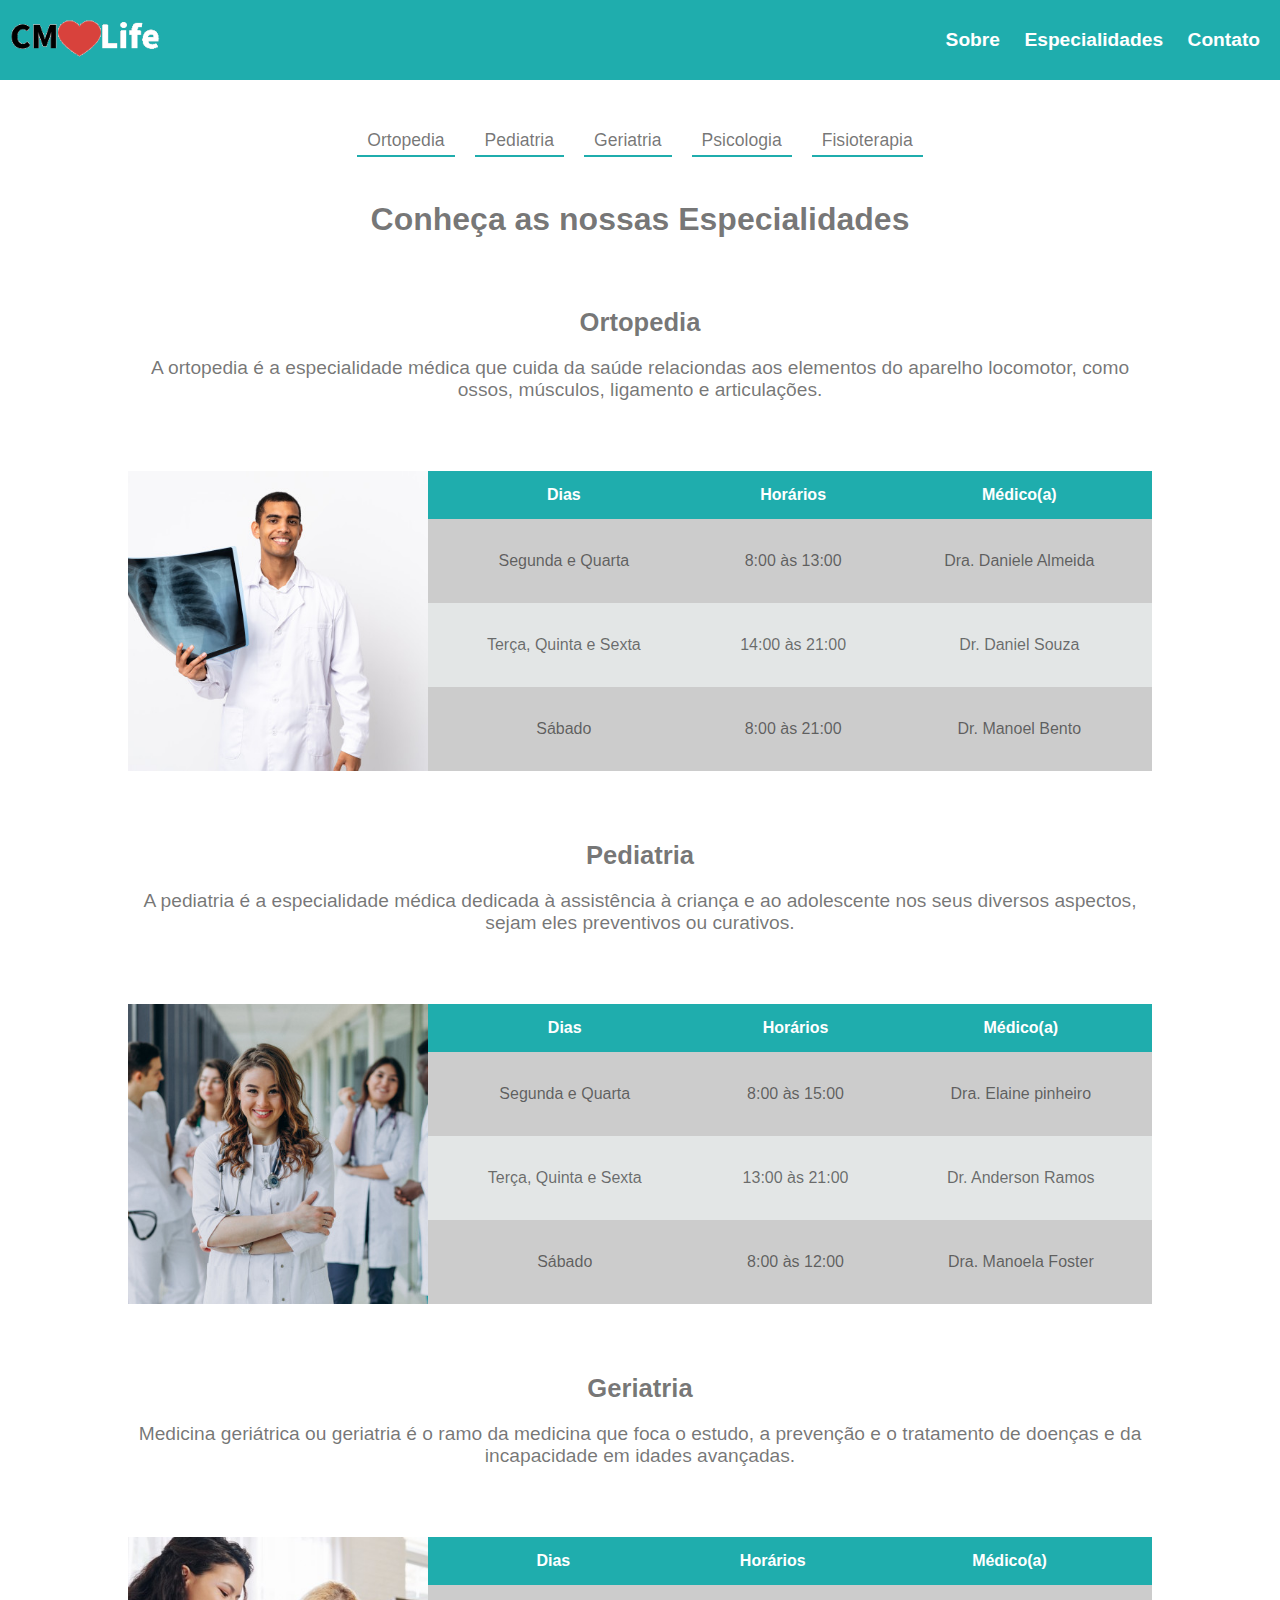
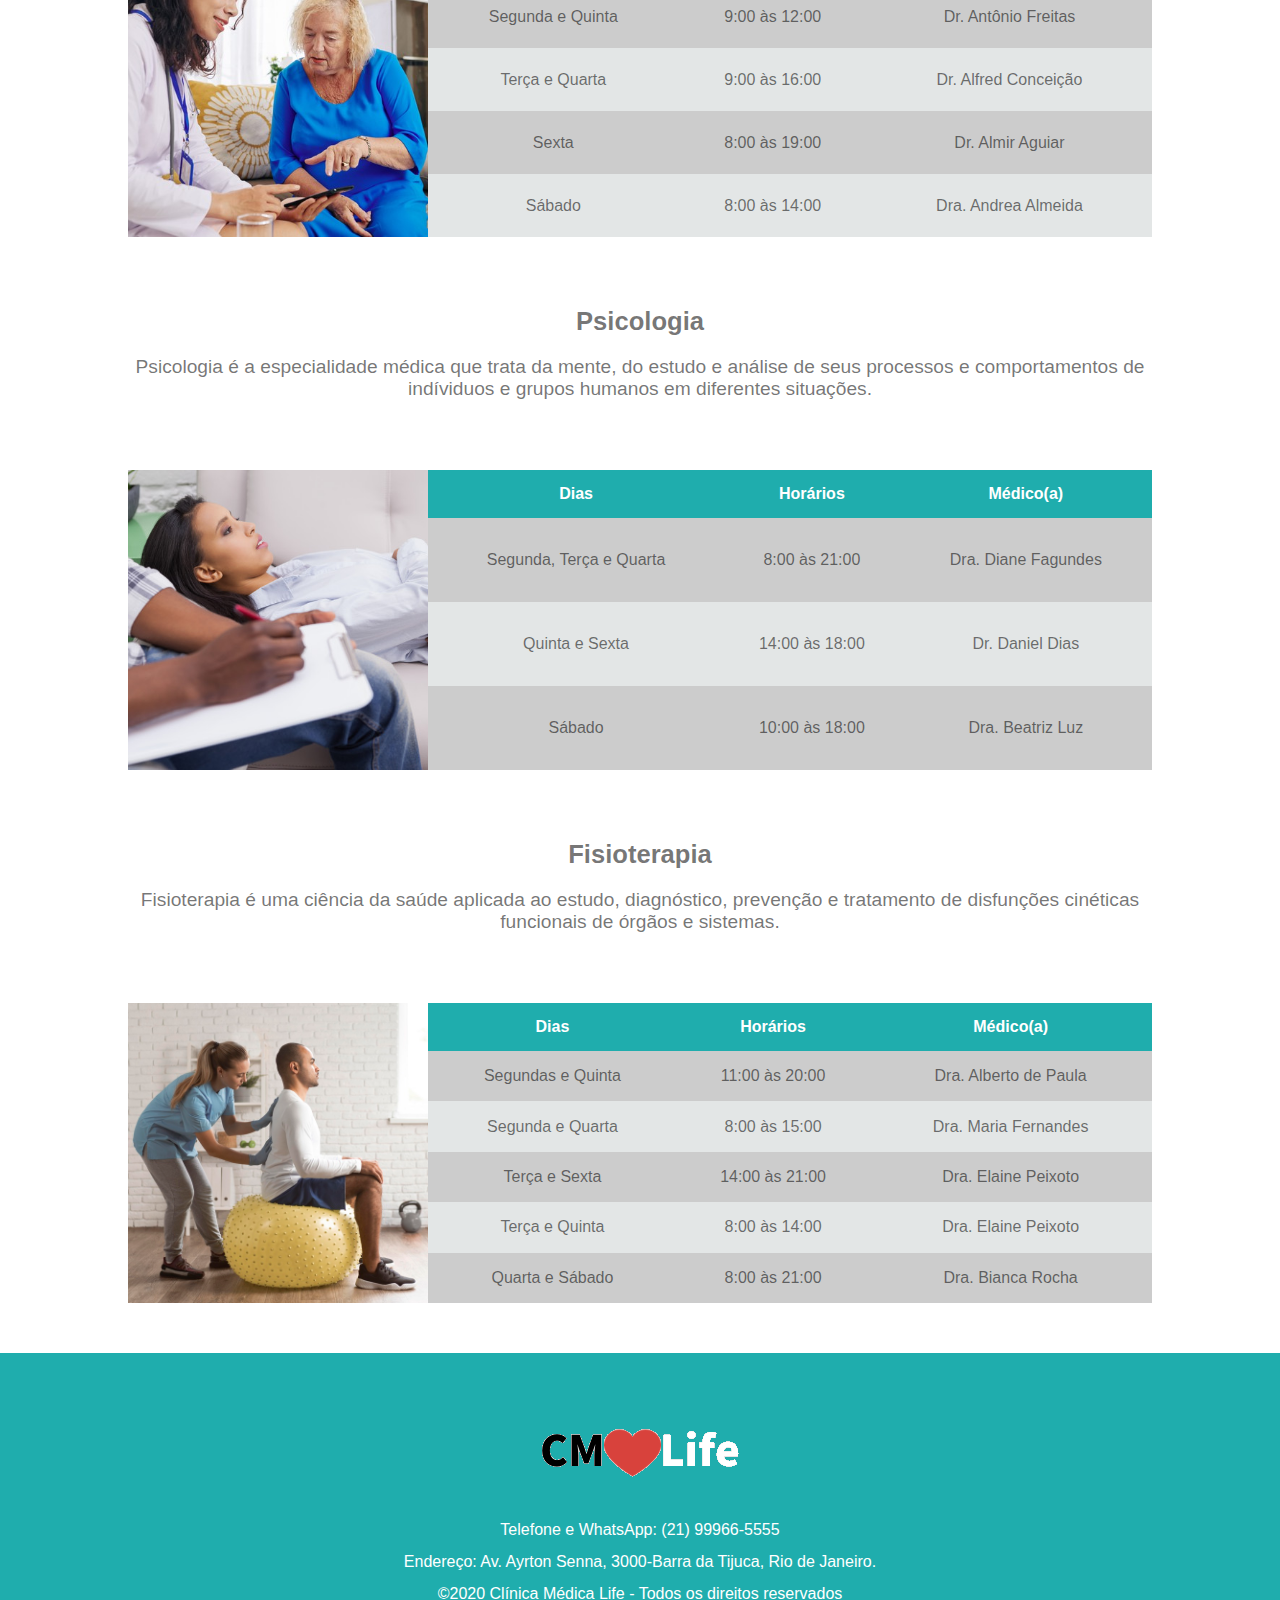
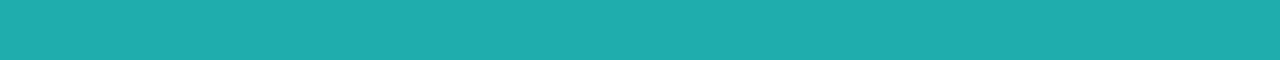
<file: especialidades.html>
<!DOCTYPE html>
<html lang="pt-BR">
<head>
    <meta charset="UTF-8">
    <meta http-equiv="X-UA-Compatible" content="IE=edge">
    <meta name="viewport" content="width=device-width, initial-scale=1.0">
    <title>CMlife-Especialidades</title>
    <link rel="stylesheet" href="./style.css">
</head>
<body>
    <header>
        <div id="menu">
            <div id="home">
                <a href="index.html#home"><img src="./assets/logo.png" alt="logo"></a>
                <div id="menuOp">
                    <nav>
                        <a href="index.html#sobre">Sobre</a>
                        <a href="#navPag">Especialidades</a>
                        <a href="index.html#contato">Contato</a>
                    </nav>
                </div>
            </div>
        </div>
    </header>

    <main>
        <div id="navPag">
            <nav>
                <ul>
                    <li><a href="#Ortopedia">Ortopedia</a></li>
                    <li><a href="#Pediatria">Pediatria</a></li>
                    <li><a href="#Geriatria">Geriatria</a></li>
                    <li><a href="#Psicologia">Psicologia</a></li>
                    <li><a href="#Fisioterapia">Fisioterapia</a></li>
                </ul>
            </nav>
                    <h2>Conheça as nossas Especialidades</h2>
        </div>

        <div id="Ortopedia" class="especialidade">
            <h3 >Ortopedia</h3>
                <p>
                    A ortopedia é a especialidade médica que cuida da saúde relaciondas aos 
                    elementos do aparelho locomotor, como ossos, músculos, ligamento e articulações.
                </p>
        </div>

            
        <div id="tabelas">
            <table>
                <img src="./assets/ortopedia.png" alt="Ortopedia">
                    <thead>
                        <tr>  
                            <th>Dias</th>
                            <th>Horários</th>
                            <th>Médico(a)</th>
                        </tr>
                    </thead>

                    <tbody>
                        <tr>
                            <td>Segunda e Quarta</td>
                            <td>8:00 às 13:00</td>
                            <td>Dra. Daniele Almeida</td>
                        </tr>

                        <tr>
                            <td>Terça, Quinta e Sexta</td>
                            <td> 14:00 às 21:00</td>
                            <td>Dr. Daniel Souza</td>
                        </tr>

                        <tr>
                            <td>Sábado</td>
                            <td>8:00 às 21:00</td>
                            <td>Dr. Manoel Bento</td>
                        </tr>
                    </tbody>

            </table>
        </div>
        
        
        <div id="Pediatria" class="especialidade">
            <h3>Pediatria</h3>
                <p>
                    A pediatria é a especialidade médica dedicada à assistência à criança e ao
                    adolescente nos seus diversos aspectos, sejam eles preventivos ou curativos.
                </p>
        </div>

           
        <div id="tabelas">
            <table>
                <img src="./assets/pediatra2.png" alt="Pediatria">
                    <thead>
                        <tr>  
                            <th>Dias</th>
                            <th>Horários</th>
                            <th>Médico(a)</th>
                        </tr>
                    </thead>

                    <tbody>
                        <tr>
                            <td>Segunda e Quarta</td>
                            <td>8:00 às 15:00</td>
                            <td>Dra. Elaine pinheiro</td>
                        </tr>

                        <tr>
                            <td>Terça, Quinta e Sexta</td>
                            <td> 13:00 às 21:00</td>
                            <td>Dr. Anderson Ramos</td>
                        </tr>

                        <tr>
                            <td>Sábado</td>
                            <td>8:00 às 12:00</td>
                            <td>Dra. Manoela Foster</td>
                        </tr>
                    </tbody>
            </table>
        </div>
        
        
        <div  id="Geriatria" class="especialidade">
            <h3>Geriatria</h3>
                <p>
                    Medicina geriátrica ou geriatria é o ramo da medicina que foca o estudo, 
                    a prevenção e o tratamento de doenças e da incapacidade em idades avançadas.
                </p>
        </div>

            
        <div id="tabelas">
            <table>
                <img src="./assets/geriatra.png" alt="geriatra">
                    <thead>
                        <tr>  
                            <th>Dias</th>
                            <th>Horários</th>
                            <th>Médico(a)</th>
                        </tr>
                    </thead>

                    <tbody>
                        <tr>
                            <td>Segunda e Quinta</td>
                            <td>9:00 às 12:00</td>
                            <td>Dr. Antônio Freitas</td>
                        </tr>

                        <tr>
                            <td>Terça e Quarta</td>
                            <td> 9:00 às 16:00</td>
                            <td>Dr. Alfred Conceição</td>
                        </tr>

                        <tr>
                            <td>Sexta</td>
                            <td>8:00 às 19:00</td>
                            <td>Dr. Almir Aguiar</td>
                        </tr>

                        <tr>
                            <td>Sábado</td>
                            <td>8:00 às 14:00</td>
                            <td>Dra. Andrea Almeida</td>
                        </tr>
                    </tbody>

            </table>
        </div>


        <div  id="Psicologia" class="especialidade">
            <h3>Psicologia</h3>
                <p>
                    Psicologia é a especialidade médica que trata da mente, do estudo e análise de seus 
                    processos e comportamentos de indíviduos e grupos humanos em diferentes situações.
                </p>
        </div>

        <div id="tabelas"> 
            <table>
                <img src="./assets/psicologo.png" alt="psicologo">
                    <thead>
                        <tr>  
                            <th>Dias</th>
                            <th>Horários</th>
                            <th>Médico(a)</th>
                        </tr>
                    </thead>

                    <tbody>
                        <tr>
                            <td>Segunda, Terça e Quarta</td>
                            <td>8:00 às 21:00</td>
                            <td>Dra. Diane Fagundes</td>
                        </tr>

                        <tr>
                            <td>Quinta e Sexta</td>
                            <td> 14:00 às 18:00</td>
                            <td>Dr. Daniel Dias</td>
                        </tr>

                        <tr>
                            <td>Sábado</td>
                            <td>10:00 às 18:00</td>
                            <td>Dra. Beatriz Luz</td>
                        </tr>
                    </tbody>

            </table>
        </div>
        
        <div id="Fisioterapia" class="especialidade">
            <h3>Fisioterapia</h3>
                <p>
                    Fisioterapia é uma ciência da saúde aplicada ao estudo, diagnóstico, prevenção e 
                    tratamento de disfunções cinéticas funcionais de órgãos e sistemas.
                </p>
        </div>

        <div id="tabelas">
            <table>
                <img src="./assets/fisioterapia.png" alt="Fisioterapia">
                    <thead>
                        <tr>  
                            <th>Dias</th>
                            <th>Horários</th>
                            <th>Médico(a)</th>
                        </tr>
                    </thead>

                    <tbody>
                        <tr>
                            <td>Segundas e Quinta</td>
                            <td>11:00 às 20:00</td>
                            <td>Dra. Alberto de Paula</td>
                        </tr>

                        <tr>
                            <td>Segunda e Quarta</td>
                            <td> 8:00 às 15:00</td>
                            <td>Dra. Maria Fernandes</td>
                        </tr>

                        <tr>
                            <td>Terça e Sexta</td>
                            <td>14:00 às 21:00</td>
                            <td>Dra. Elaine Peixoto</td>
                        </tr>

                        <tr>
                            <td>Terça e Quinta</td>
                            <td>8:00 às 14:00</td>
                            <td>Dra. Elaine Peixoto</td>
                        </tr>

                        <tr>
                            <td>Quarta e Sábado</td>
                            <td>8:00 às 21:00</td>
                            <td>Dra. Bianca Rocha</td>
                        </tr>
                    </tbody>

            </table>
        </div>

        
    </main>

    <footer>
        <div class="footer">
            <img src="./assets/logo.png" alt="">
                <p>
                    Telefone e WhatsApp: (21) 99966-5555
                </p>
                
                <p>
                    Endereço: Av. Ayrton Senna, 3000-Barra da Tijuca, 
                    Rio de Janeiro.
                </p>

                <p>
                    &COPY;2020 Clínica Médica Life - Todos os direitos reservados
                </p>
    </footer>
        
    <script src="./script.js"></script>
        
</body>
</html>
</file>
<file: style.css>
*{
    margin: 0;
    padding: 0;
    box-sizing: border-box; 
    text-decoration: none;
    font-family: 'Source Sans Pro', sans-serif;
    color: #0000008c;
}

/*Header*/
#menu{
    background: #1fadad;
}

#home{
    padding-left: 10px;
}

#home img{
    max-width: 150px;
}

#menuOp{
    padding: 10px;
}

#menuOp a{
    color: white;
    padding: 10px;
    font-weight: 700;
    font-size: 1.2rem;
    transition: 0.5s;
}

#menuOp a:hover{
    color: #2652D2;
}


/*Main*/
#fundo{
    background-image: url(./assets/recepcao.png);
    height: 100vh;
    background-size: cover;
    background-position-x: center;
}

#apresentaçao h1{
    color: white;
    text-transform: uppercase;
    padding-left: 10px;
    font-weight: 400;
}

#apresentaçao{
    animation-name: opacity;
    animation-duration: 4s;
    display: flex;
    height: 100%;
    align-items: center;
}

@keyframes opacity{
    from{
        opacity: 0;
    }
    to{
        opacity: 1;
    }
}


/*sobre*/
#sobre{
    max-width: 1024px;
    margin: auto;
}

#clinica{
    text-align: center;
    padding-top: 100px;
    padding-bottom: 100px;
}

#clinica h2{
    font-size: 2.5em;
    font-weight: 600;
}

#clinica p{
    font-size: 1.5em;
    padding-top: 20px;
}

#especificaçao{
    display: flex;
    justify-content: center;
    list-style-position: inside;
}

#especificaçao img{
    display: none;
}

#especificaçao h3{
    font-size: 2em;
    text-align: center;
    padding-bottom: 20px;
    font-weight: 400;
    text-transform: uppercase;
}

#especificaçao li{
    font-size: 1.3em;
    line-height: 1.6;
    padding-left: 30px;
}


/*Especialidades*/
#multi{
    max-width: 1024px;
    margin: auto;
    text-align: center;
    padding-top: 100px;
    padding-bottom: 100px;
}

#multi h3{
    font-size: 2.3em;
    font-weight: 600;
}

#multi p{
    font-size: 1.5em;
    padding-top: 20px;
}

/*Imagens*/
#imagens{
    display: flex;
    justify-content: space-around;
    flex-wrap: wrap;
}

#imagens img{
    border-radius: 5px 5px 0 0;
}

figure{
    box-shadow: 3px 5px 10px;
    margin-top: 20px;
    border-radius: 5px;
}

#imagens figcaption{
    height: 50px;
    display: flex;
    justify-content: center;
    align-items: center;
    font-size: 1.5rem;
}

.button{
    padding-top: 50px;
    padding-bottom: 50px;
    max-width: 1024px;
    margin: auto;
    text-align: center;
}

.button a{
    background: #1fadad;
    color: white;
    padding: 15px 30px 15px 30px;
    font-weight: 800;
    transition-duration: 0.4s;
    border-radius: 10px;
}

.button a:hover{
    box-shadow: 0 12px 16px 0 rgba(0,0,0,0.24),0 17px 50px 0 rgba(0,0,0,0.19);
    color: #2652D2;
}

/*Contato e Rota*/
#contato{
    max-width: 1024px;
    margin: auto;
    text-align: center;
    padding-bottom: 50px;
}

#contato h3{
    font-size: 2.5em;
    font-weight: 600;
}

#contato p{
    font-size: 1.5em;
    padding-top: 20px;
}

.inframe {
    max-width: 95%;
    margin: auto;
    padding-top: 50px;
}

/*footer*/
footer{
    background: #1fadad;
    text-align: center;
    padding-top: 50px;
    padding-bottom: 50px;
    line-height: 2;
    margin-top: 50px;
}

footer p{
    color: white;
}


/*Pag Especialidades*/
#navPag nav ul{
    display: flex;
    list-style: none;
    padding: 40px;
    justify-content: center;
    flex-wrap: wrap;
}

#navPag nav ul li{
    padding: 10px;
}

#navPag nav ul li a{
    border-bottom: 2px solid #1fadad ;
    padding: 10px 10px 5px 10px;
    font-size: 1.1rem;
    transition: 0.5s;
}

#navPag a:hover{
    background: rgba(0,0,0,0.19);
    cursor: pointer;
    border-radius: 4px;
}

#navPag h2{
    text-align: center;
    font-size: 2rem;
}

.especialidade{
    max-width: 1024px;
    margin: auto;
    text-align: center;
    padding-top: 70px;
    padding-bottom: 70px;
}

.especialidade h3{
    font-size: 1.6em;
    font-weight: 600;
}

.especialidade p{
    font-size: 1.2rem;
    padding-top: 20px;
}

#tabelas{
    display: flex;
    justify-content: center;
    align-items: center;
    max-width: 1024px;
    margin: 0 auto;
}

#tabelas img{
    width: 300px;
    height: 300px;
    object-fit: cover;
}

table{
    width: 90%;
    height: 300px;
    border-collapse: collapse;
}

tr:nth-of-type(2n+1){
    background: #ccc;
}

tr:nth-child(even){
    background: #E3E6E6;
}

td{
    text-align: center;
}
th{
    padding: 15px;
    background: #1fadad;
    color: white;
}



/*Medias*/

@media only screen and (min-width: 768px){
    /*Menu*/
    #home{
        display: flex;
        justify-content: space-between;
        align-items: center;
        height: 80px;
    }

    /*Principal*/
    #apresentaçao h1{
        font-size: 4em;
    }

    #especificaçao{
        justify-content: space-around;
    }

    #especificaçao img{
        height: 350px;
        width: 250px;
        display: initial;
    }

    #imagens img{
        max-width: 450px;
    }

    #menuOp a{ 
        font-size: 1.2rem;
    }

}

@media only screen and (max-width: 1010px){
    
    #imagens img{
        max-width: 320px;
    }

    /*Pag especilidades*/
    #tabelas img{
       display: none;
    }
}

@media only screen and (max-width: 767px){
    
    #menu{
        text-align: center;
    }

    #menuOp{
        margin: 0 auto;
        border-top: 2px solid rgba(0,150,136,0.6);
    }
    
    #apresentaçao h1{
        font-size: 3em;
    }


    /*Pag Especialidades*/
    table{
        width: 100%;
    }

}

@media only screen and (max-width: 356px){
    
    #imagens img{
        max-width: 290px;
    }

    #menuOp{
        padding: 10px 0;
    }

    #menuOp a{ 
        font-size: 1rem;
    }

}
</file>
